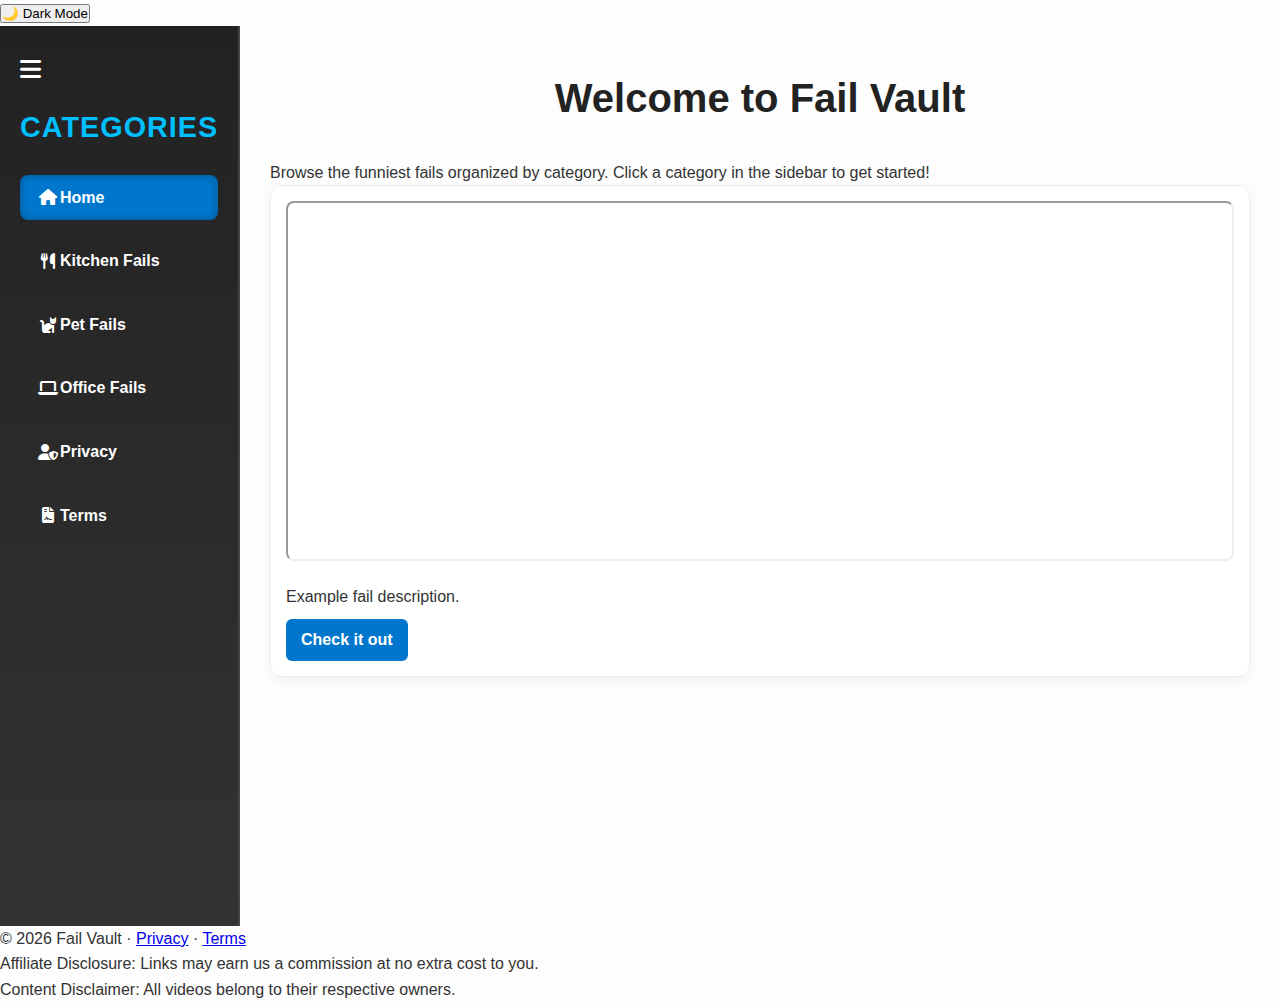
<file: index.html>
<!DOCTYPE html>
<html lang="en">
<head>
  <meta charset="UTF-8">
  <meta name="viewport" content="width=device-width, initial-scale=1.0">
  <title>Fail Vault</title>
  <link rel="stylesheet" href="https://cdnjs.cloudflare.com/ajax/libs/font-awesome/6.4.0/css/all.min.css">
  <link rel="stylesheet" href="style.css">
  <link rel="icon" type="image/png" href="favicon.png">
</head>
<body>

  <!-- Theme Toggle Button -->
  <button class="theme-toggle" id="themeToggle">🌙 Dark Mode</button>

  <div class="container">

    <!-- Sidebar -->
    <aside class="sidebar" id="sidebar">
      <button class="toggle-btn" id="toggleBtn"><i class="fas fa-bars"></i></button>
      <h2>Categories</h2>
      <nav>
       <a href="index.html"><i class="fas fa-home"></i><span> Home</span></a>
    <a href="kitchen.html"><i class="fas fa-utensils"></i><span> Kitchen Fails</span></a>
    <a href="pets.html"><i class="fas fa-cat"></i><span> Pet Fails</span></a>
    <a href="office.html"><i class="fas fa-laptop"></i><span> Office Fails</span></a>
          <div class="legal-links">
      <a href="privacy.html"><i class="fas fa-user-shield"></i><span> Privacy</span></a>
      <a href="terms.html"><i class="fas fa-file-contract"></i><span> Terms</span></a>
    </div>
      </nav>
    </aside>

    <!-- Main content -->
    <main class="content">
      <h1>Welcome to Fail Vault</h1>
      <p>Browse the funniest fails organized by category. Click a category in the sidebar to get started!</p>

      <!-- Example Video -->
      <div class="video">
        <iframe src="https://www.youtube.com/embed/VIDEO_ID_1" allowfullscreen></iframe>
        <p>Example fail description.</p>
        <a href="AFFILIATE_LINK_1" target="_blank">Check it out</a>
      </div>
    </main>

  </div>

 <!-- JS -->

<script>
  // Sidebar toggle
  const toggleBtn = document.getElementById('toggleBtn');
  const sidebar = document.getElementById('sidebar');
  
  toggleBtn.addEventListener('click', (e) => {
    e.stopPropagation();
    sidebar.classList.toggle('collapsed');
  });

  // Auto-active link
  const links = document.querySelectorAll('.sidebar nav a');
  const current = window.location.pathname.split("/").pop() || 'index.html';
  
  links.forEach(link => {
    link.classList.remove('active');
    if(link.getAttribute('href') === current) {
      link.classList.add('active');
    }
  });

  // Theme toggle with persistence
  const themeBtn = document.getElementById('themeToggle');

  // Load saved theme on page load
  const savedTheme = localStorage.getItem('theme');
  if (savedTheme === 'dark') {
    document.body.classList.add('dark');
    themeBtn.textContent = '☀️ Light Mode';
  } else {
    themeBtn.textContent = '🌙 Dark Mode';
  }

  // Toggle theme and save choice
  themeBtn.addEventListener('click', (e) => {
    e.stopPropagation();
    document.body.classList.toggle('dark');
    if (document.body.classList.contains('dark')) {
      themeBtn.textContent = '☀️ Light Mode';
      localStorage.setItem('theme', 'dark');
    } else {
      themeBtn.textContent = '🌙 Dark Mode';
      localStorage.setItem('theme', 'light');
    }
  });
</script>
  <footer class="footer">
  <p>
    © 2026 Fail Vault · 
    <a href="privacy.html">Privacy</a> ·
    <a href="terms.html">Terms</a>
  </p>
  <p class="disclaimer">
    Affiliate Disclosure: Links may earn us a commission at no extra cost to you.
  </p>
  <p class="content-disclaimer">
    Content Disclaimer: All videos belong to their respective owners.
  </p>
</footer>

</body>
</html>
</file>
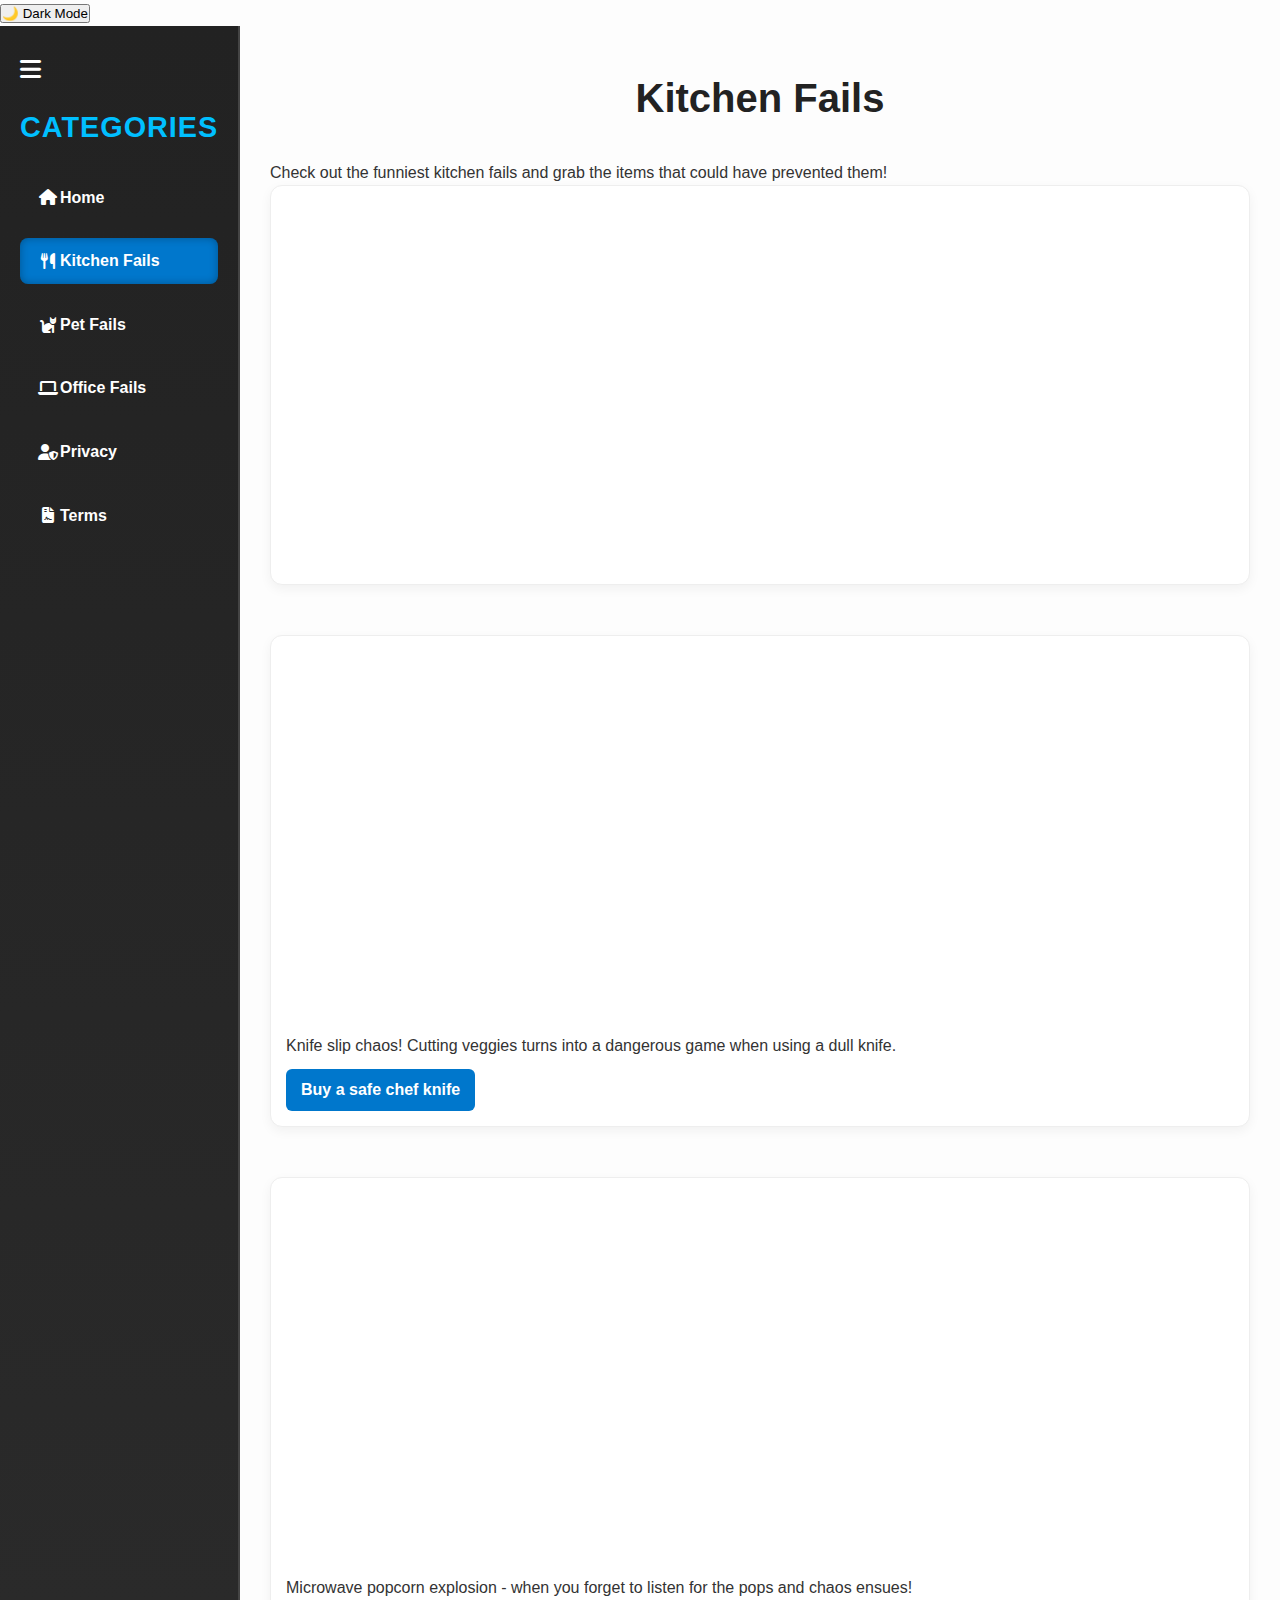
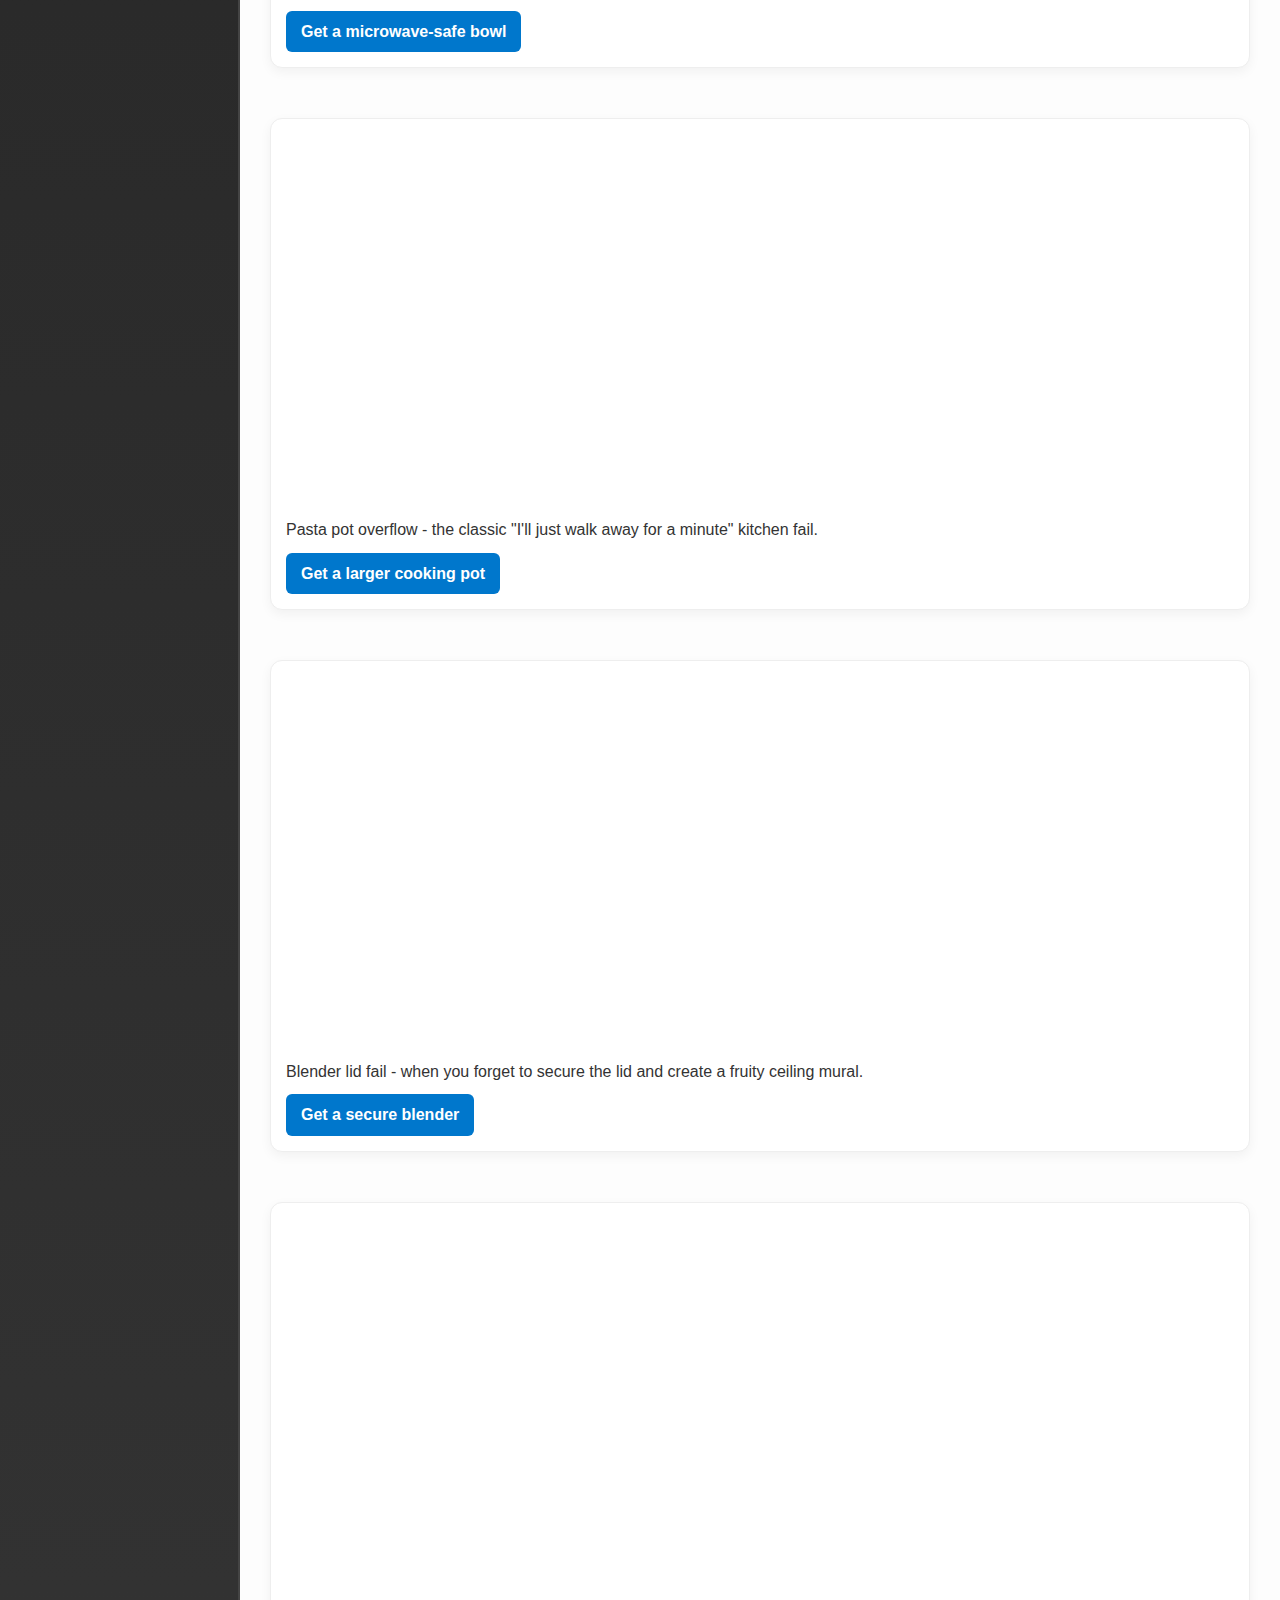
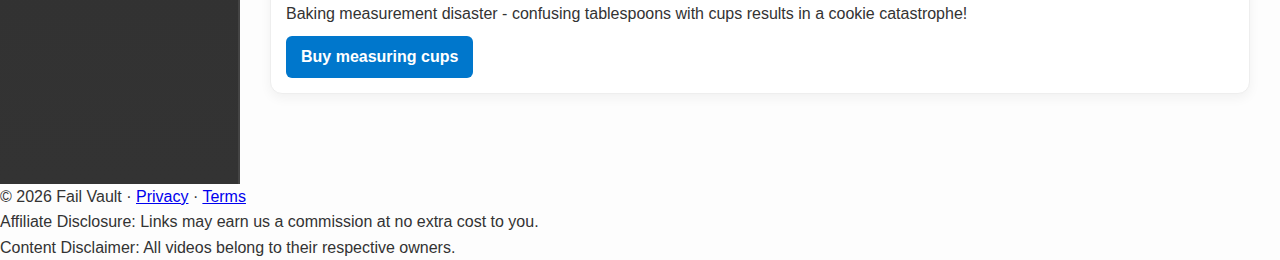
<file: kitchen.html>
<!DOCTYPE html>
<html lang="en">
<head>
  <meta charset="UTF-8">
  <meta name="viewport" content="width=device-width, initial-scale=1.0">
  <title>Kitchen Fails - Fail Vault</title>
  <link rel="icon" type="image/png" href="favicon.png">
  <link rel="stylesheet" href="https://cdnjs.cloudflare.com/ajax/libs/font-awesome/6.4.0/css/all.min.css">
  <link rel="stylesheet" href="style.css">
</head>
<body>

  <button class="theme-toggle" id="themeToggle">🌙 Dark Mode</button>

  <div class="container">

    <aside class="sidebar" id="sidebar">
      <button class="toggle-btn" id="toggleBtn">
        <i class="fas fa-bars"></i>
      </button>
      <h2>Categories</h2>
     <nav>
  <a href="index.html" data-tooltip="Home"><i class="fas fa-home"></i><span> Home</span></a>
  <a href="kitchen.html" data-tooltip="Kitchen Fails"><i class="fas fa-utensils"></i><span> Kitchen Fails</span></a>
  <a href="pets.html" data-tooltip="Pet Fails"><i class="fas fa-cat"></i><span> Pet Fails</span></a>
  <a href="office.html" data-tooltip="Office Fails"><i class="fas fa-laptop"></i><span> Office Fails</span></a>
  
  <div class="legal-links">
    <a href="privacy.html" data-tooltip="Privacy Policy"><i class="fas fa-user-shield"></i><span> Privacy</span></a>
    <a href="terms.html" data-tooltip="Terms of Use"><i class="fas fa-file-contract"></i><span> Terms</span></a>
  </div>
</nav>
    </aside>

    <main class="content">
      <h1>Kitchen Fails</h1>
      <p>Check out the funniest kitchen fails and grab the items that could have prevented them!</p>

      <div class="video">
  <iframe
    width="768"
    height="432"
    src="https://www.youtube.com/embed/PcNsoitUu2E"
    title="Stuck Pan Disaster - Kitchen Fail"
    frameborder="0"
    allow="accelerometer; autoplay; clipboard-write; encrypted-media; gyroscope; picture-in-picture; web-share"
    referrerpolicy="strict-origin-when-cross-origin"
    allowfullscreen>
  </iframe>
</div>


      <div class="video">
        <iframe 
          src="https://www.youtube.com/embed/3JZ_D3ELwOQ" 
          title="Knife Slip Chaos - Kitchen Safety Fail"
          frameborder="0"
          allow="accelerometer; autoplay; clipboard-write; encrypted-media; gyroscope; picture-in-picture" 
          allowfullscreen>
        </iframe>
        <p>Knife slip chaos! Cutting veggies turns into a dangerous game when using a dull knife.</p>
        <a href="https://example-affiliate-link.com/chef-knife" target="_blank" rel="noopener">Buy a safe chef knife</a>
      </div>

      <div class="video">
        <iframe 
          src="https://www.youtube.com/embed/hY7m5jjJ9mM" 
          title="Microwave Popcorn Explosion"
          frameborder="0"
          allow="accelerometer; autoplay; clipboard-write; encrypted-media; gyroscope; picture-in-picture" 
          allowfullscreen>
        </iframe>
        <p>Microwave popcorn explosion - when you forget to listen for the pops and chaos ensues!</p>
        <a href="https://example-affiliate-link.com/microwave-bowl" target="_blank" rel="noopener">Get a microwave-safe bowl</a>
      </div>

      <div class="video">
        <iframe 
          src="https://www.youtube.com/embed/V9BZ7C2l7No" 
          title="Overflowing Pot Boiling Disaster"
          frameborder="0"
          allow="accelerometer; autoplay; clipboard-write; encrypted-media; gyroscope; picture-in-picture" 
          allowfullscreen>
        </iframe>
        <p>Pasta pot overflow - the classic "I'll just walk away for a minute" kitchen fail.</p>
        <a href="https://example-affiliate-link.com/large-pot" target="_blank" rel="noopener">Get a larger cooking pot</a>
      </div>

      <div class="video">
        <iframe 
          src="https://www.youtube.com/embed/Ct6BUPvE2sM" 
          title="Blender Lid Fail - Smoothie Explosion"
          frameborder="0"
          allow="accelerometer; autoplay; clipboard-write; encrypted-media; gyroscope; picture-in-picture" 
          allowfullscreen>
        </iframe>
        <p>Blender lid fail - when you forget to secure the lid and create a fruity ceiling mural.</p>
        <a href="https://example-affiliate-link.com/blender" target="_blank" rel="noopener">Get a secure blender</a>
      </div>

      <div class="video">
        <iframe 
          src="https://www.youtube.com/embed/M4P2KzKqyU0" 
          title="Baking Measurement Disaster"
          frameborder="0"
          allow="accelerometer; autoplay; clipboard-write; encrypted-media; gyroscope; picture-in-picture" 
          allowfullscreen>
        </iframe>
        <p>Baking measurement disaster - confusing tablespoons with cups results in a cookie catastrophe!</p>
        <a href="https://example-affiliate-link.com/measuring-cups" target="_blank" rel="noopener">Buy measuring cups</a>
      </div>

    </main>
  </div>

<!-- JS -->
<script>
   // ========== SIDEBAR WITH PERSISTENCE ==========
  // 1. LOAD SAVED SIDEBAR STATE
  const sidebar = document.getElementById('sidebar');
  const savedState = localStorage.getItem('sidebarCollapsed');
  
  if (savedState === 'true') {
    sidebar.classList.add('collapsed');
  }
  
  // 2. TOGGLE SIDEBAR & SAVE STATE
  const toggleBtn = document.getElementById('toggleBtn');
  toggleBtn.addEventListener('click', (e) => {
    e.stopPropagation();
    sidebar.classList.toggle('collapsed');
    localStorage.setItem('sidebarCollapsed', sidebar.classList.contains('collapsed'));
  });
  
  // 3. SAVE STATE BEFORE NAVIGATING
  document.querySelectorAll('.sidebar nav a').forEach(link => {
    link.addEventListener('click', () => {
      localStorage.setItem('sidebarCollapsed', sidebar.classList.contains('collapsed'));
    });
  });
  

  // Auto-active link
  const links = document.querySelectorAll('.sidebar nav a');
  const current = window.location.pathname.split("/").pop();
  links.forEach(link => {
    link.classList.remove('active');
    if(link.getAttribute('href') === current) {
      link.classList.add('active');
    }
  });

  // Theme toggle with persistence
  const themeBtn = document.getElementById('themeToggle');

  // Load saved theme on page load
  const savedTheme = localStorage.getItem('theme');
  if (savedTheme === 'dark') {
    document.body.classList.add('dark');
    themeBtn.textContent = '☀️ Light Mode';
  }

  // Toggle theme and save choice
  themeBtn.addEventListener('click', () => {
    document.body.classList.toggle('dark');
    if (document.body.classList.contains('dark')) {
      themeBtn.textContent = '☀️ Light Mode';
      localStorage.setItem('theme', 'dark');
    } else {
      themeBtn.textContent = '🌙 Dark Mode';
      localStorage.setItem('theme', 'light');
    }
  });
</script>
  <footer class="footer">
  <p>
    © 2026 Fail Vault · 
    <a href="privacy.html">Privacy</a> ·
    <a href="terms.html">Terms</a>
  </p>
  <p class="disclaimer">
    Affiliate Disclosure: Links may earn us a commission at no extra cost to you.
  </p>
  <p class="content-disclaimer">
    Content Disclaimer: All videos belong to their respective owners.
  </p>
</footer>

</body>
</html>
</file>
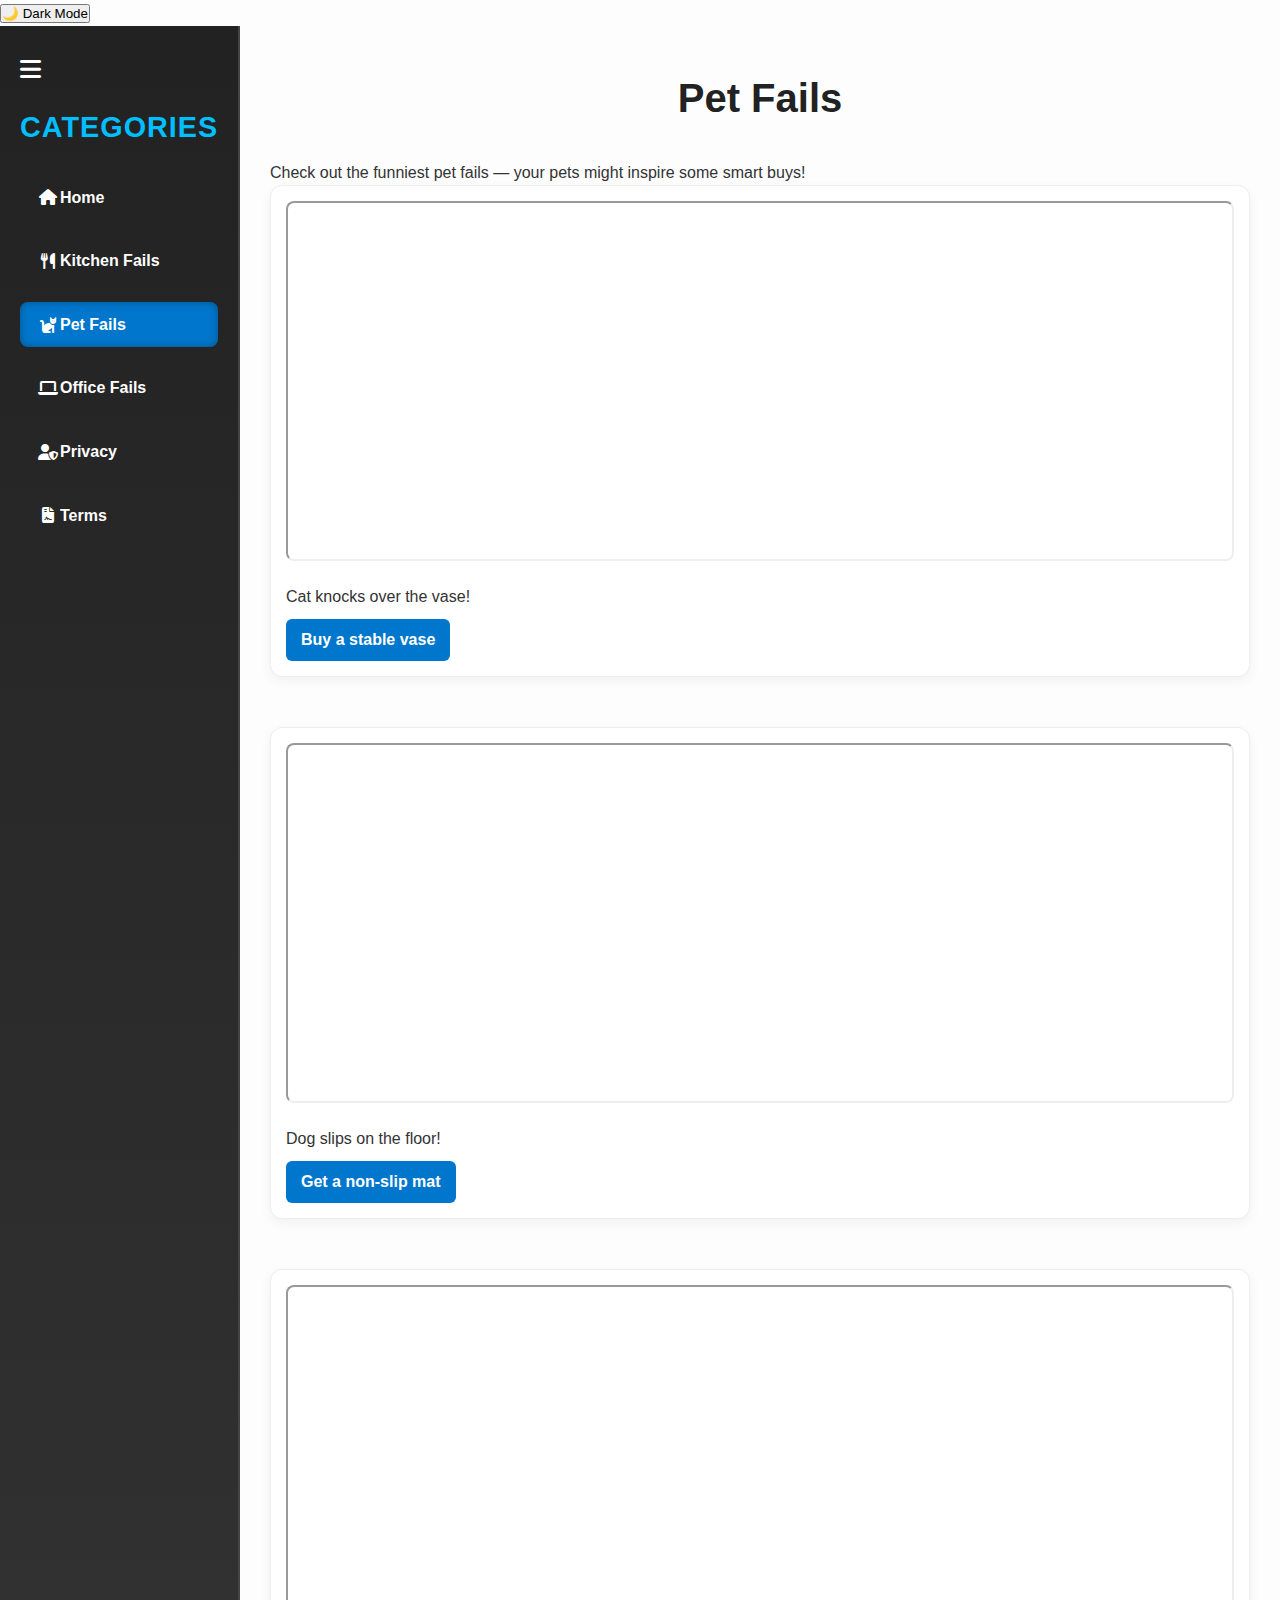
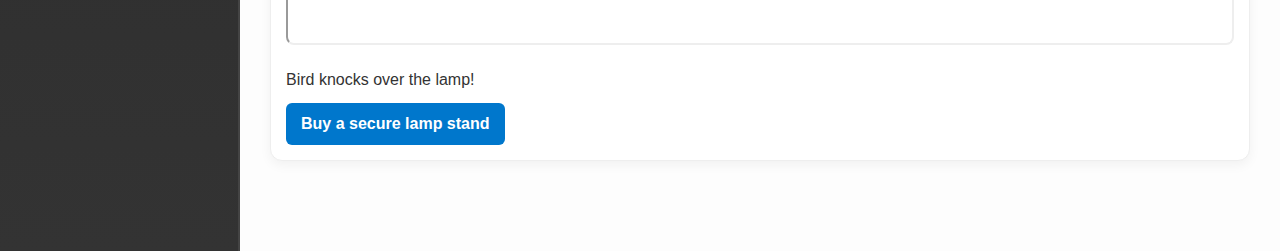
<file: pets.html>
<!DOCTYPE html>
<html lang="en">
<head>
  <meta charset="UTF-8">
  <meta name="viewport" content="width=device-width, initial-scale=1.0">
  <title>Pet Fails - Fail Vault</title>
  <link rel="stylesheet" href="https://cdnjs.cloudflare.com/ajax/libs/font-awesome/6.4.0/css/all.min.css">
  <link rel="stylesheet" href="style.css">
  <link rel="icon" type="image/png" href="favicon.png">
</head>
<body>

  <button class="theme-toggle" id="themeToggle">🌙 Dark Mode</button>

  <div class="container">

    <!-- Sidebar -->
    <aside class="sidebar" id="sidebar">
      <button class="toggle-btn" id="toggleBtn"><i class="fas fa-bars"></i></button>
      <h2>Categories</h2>
      <nav>
        <a href="index.html"><i class="fas fa-home"></i><span> Home</span></a>
    <a href="kitchen.html"><i class="fas fa-utensils"></i><span> Kitchen Fails</span></a>
    <a href="pets.html"><i class="fas fa-cat"></i><span> Pet Fails</span></a>
    <a href="office.html"><i class="fas fa-laptop"></i><span> Office Fails</span></a>
        <a href="privacy.html"><i class="fas fa-user-shield"></i><span> Privacy</span></a>
      <a href="terms.html"><i class="fas fa-file-contract"></i><span> Terms</span></a>
      </nav>
    </aside>

    <!-- Main content -->
    <main class="content">
      <h1>Pet Fails</h1>
      <p>Check out the funniest pet fails — your pets might inspire some smart buys!</p>

      <!-- Video 1 -->
      <div class="video">
        <iframe src="https://www.youtube.com/embed/VIDEO_ID_1" allowfullscreen></iframe>
        <p>Cat knocks over the vase!</p>
        <a href="AFFILIATE_LINK_1" target="_blank">Buy a stable vase</a>
      </div>

      <!-- Video 2 -->
      <div class="video">
        <iframe src="https://www.youtube.com/embed/VIDEO_ID_2" allowfullscreen></iframe>
        <p>Dog slips on the floor!</p>
        <a href="AFFILIATE_LINK_2" target="_blank">Get a non-slip mat</a>
      </div>

      <!-- Video 3 -->
      <div class="video">
        <iframe src="https://www.youtube.com/embed/VIDEO_ID_3" allowfullscreen></iframe>
        <p>Bird knocks over the lamp!</p>
        <a href="AFFILIATE_LINK_3" target="_blank">Buy a secure lamp stand</a>
      </div>

    </main>

  </div>

 <!-- JS -->

<script>
  // Sidebar toggle
  const toggleBtn = document.getElementById('toggleBtn');
  const sidebar = document.getElementById('sidebar');
  
  toggleBtn.addEventListener('click', (e) => {
    e.stopPropagation();
    sidebar.classList.toggle('collapsed');
  });

  // Auto-active link
  const links = document.querySelectorAll('.sidebar nav a');
  const current = window.location.pathname.split("/").pop() || 'index.html';
  
  links.forEach(link => {
    link.classList.remove('active');
    if(link.getAttribute('href') === current) {
      link.classList.add('active');
    }
  });

  // Theme toggle with persistence
  const themeBtn = document.getElementById('themeToggle');

  // Load saved theme on page load
  const savedTheme = localStorage.getItem('theme');
  if (savedTheme === 'dark') {
    document.body.classList.add('dark');
    themeBtn.textContent = '☀️ Light Mode';
  } else {
    themeBtn.textContent = '🌙 Dark Mode';
  }

  // Toggle theme and save choice
  themeBtn.addEventListener('click', (e) => {
    e.stopPropagation();
    document.body.classList.toggle('dark');
    if (document.body.classList.contains('dark')) {
      themeBtn.textContent = '☀️ Light Mode';
      localStorage.setItem('theme', 'dark');
    } else {
      themeBtn.textContent = '🌙 Dark Mode';
      localStorage.setItem('theme', 'light');
    }
  });
</script>

</body>
</html>
</file>
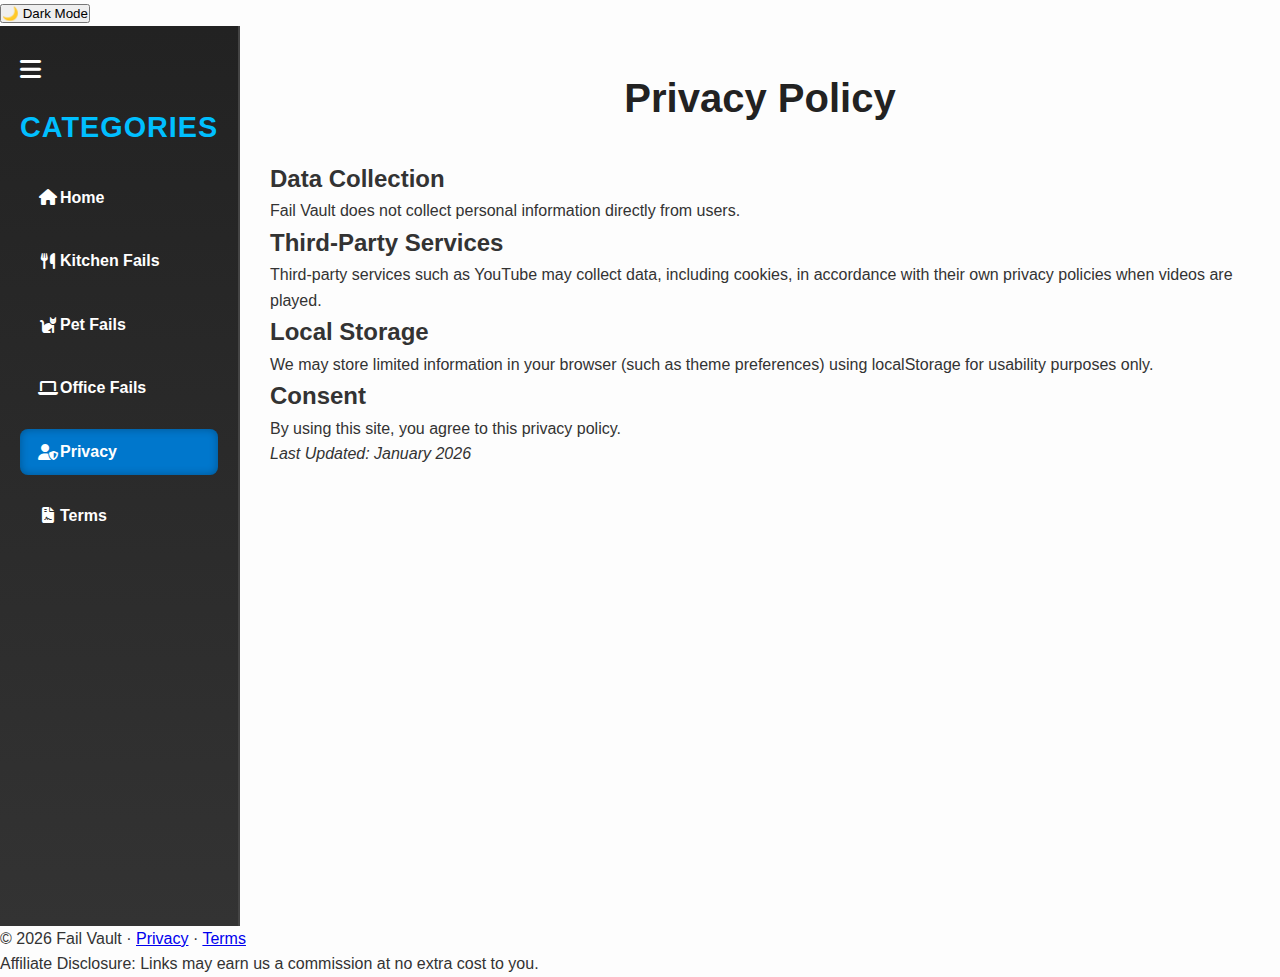
<file: privacy.html>
<!DOCTYPE html>
<html lang="en">
<head>
  <meta charset="UTF-8">
  <meta name="viewport" content="width=device-width, initial-scale=1.0">
  <title>Privacy Policy - Fail Vault</title>
  <link rel="icon" type="image/png" href="favicon.png">
  <link rel="stylesheet" href="https://cdnjs.cloudflare.com/ajax/libs/font-awesome/6.4.0/css/all.min.css">
  <link rel="stylesheet" href="style.css">
</head>
<body>

  <button class="theme-toggle" id="themeToggle">🌙 Dark Mode</button>

  <div class="container">
    <aside class="sidebar" id="sidebar">
      <button class="toggle-btn" id="toggleBtn">
        <i class="fas fa-bars"></i>
      </button>
      <h2>Categories</h2>
     <nav>
  <a href="index.html" data-tooltip="Home"><i class="fas fa-home"></i><span> Home</span></a>
  <a href="kitchen.html" data-tooltip="Kitchen Fails"><i class="fas fa-utensils"></i><span> Kitchen Fails</span></a>
  <a href="pets.html" data-tooltip="Pet Fails"><i class="fas fa-cat"></i><span> Pet Fails</span></a>
  <a href="office.html" data-tooltip="Office Fails"><i class="fas fa-laptop"></i><span> Office Fails</span></a>
  
  <div class="legal-links">
    <a href="privacy.html" data-tooltip="Privacy Policy"><i class="fas fa-user-shield"></i><span> Privacy</span></a>
    <a href="terms.html" data-tooltip="Terms of Use"><i class="fas fa-file-contract"></i><span> Terms</span></a>
  </div>
</nav>
    </aside>

    <main class="content">
      <h1>Privacy Policy</h1>
      
      <div class="legal-section">
        <h2>Data Collection</h2>
        <p>Fail Vault does not collect personal information directly from users.</p>
        
        <h2>Third-Party Services</h2>
        <p>Third-party services such as YouTube may collect data, including cookies, in accordance with their own privacy policies when videos are played.</p>
        
        <h2>Local Storage</h2>
        <p>We may store limited information in your browser (such as theme preferences) using localStorage for usability purposes only.</p>
        
        <h2>Consent</h2>
        <p>By using this site, you agree to this privacy policy.</p>
        
        <p><em>Last Updated: January 2026</em></p>
      </div>
    </main>
  </div>

  <footer class="footer">
    <p>
      © 2026 Fail Vault · 
      <a href="privacy.html">Privacy</a> ·
      <a href="terms.html">Terms</a>
    </p>
    <p class="disclaimer">
      Affiliate Disclosure: Links may earn us a commission at no extra cost to you.
    </p>
  </footer>

<script>
   // ========== SIDEBAR WITH PERSISTENCE ==========
  // 1. LOAD SAVED SIDEBAR STATE
  const sidebar = document.getElementById('sidebar');
  const savedState = localStorage.getItem('sidebarCollapsed');
  
  if (savedState === 'true') {
    sidebar.classList.add('collapsed');
  }
  
  // 2. TOGGLE SIDEBAR & SAVE STATE
  const toggleBtn = document.getElementById('toggleBtn');
  toggleBtn.addEventListener('click', (e) => {
    e.stopPropagation();
    sidebar.classList.toggle('collapsed');
    localStorage.setItem('sidebarCollapsed', sidebar.classList.contains('collapsed'));
  });
  
  // 3. SAVE STATE BEFORE NAVIGATING
  document.querySelectorAll('.sidebar nav a').forEach(link => {
    link.addEventListener('click', () => {
      localStorage.setItem('sidebarCollapsed', sidebar.classList.contains('collapsed'));
    });
  });
  

  const links = document.querySelectorAll('.sidebar nav a');
  const current = window.location.pathname.split("/").pop();
  links.forEach(link => {
    link.classList.remove('active');
    if(link.getAttribute('href') === current) {
      link.classList.add('active');
    }
  });

  const themeBtn = document.getElementById('themeToggle');
  const savedTheme = localStorage.getItem('theme');
  if (savedTheme === 'dark') {
    document.body.classList.add('dark');
    themeBtn.textContent = '☀️ Light Mode';
  }

  themeBtn.addEventListener('click', () => {
    document.body.classList.toggle('dark');
    if (document.body.classList.contains('dark')) {
      themeBtn.textContent = '☀️ Light Mode';
      localStorage.setItem('theme', 'dark');
    } else {
      themeBtn.textContent = '🌙 Dark Mode';
      localStorage.setItem('theme', 'light');
    }
  });
</script>

</body>
</html>
</file>
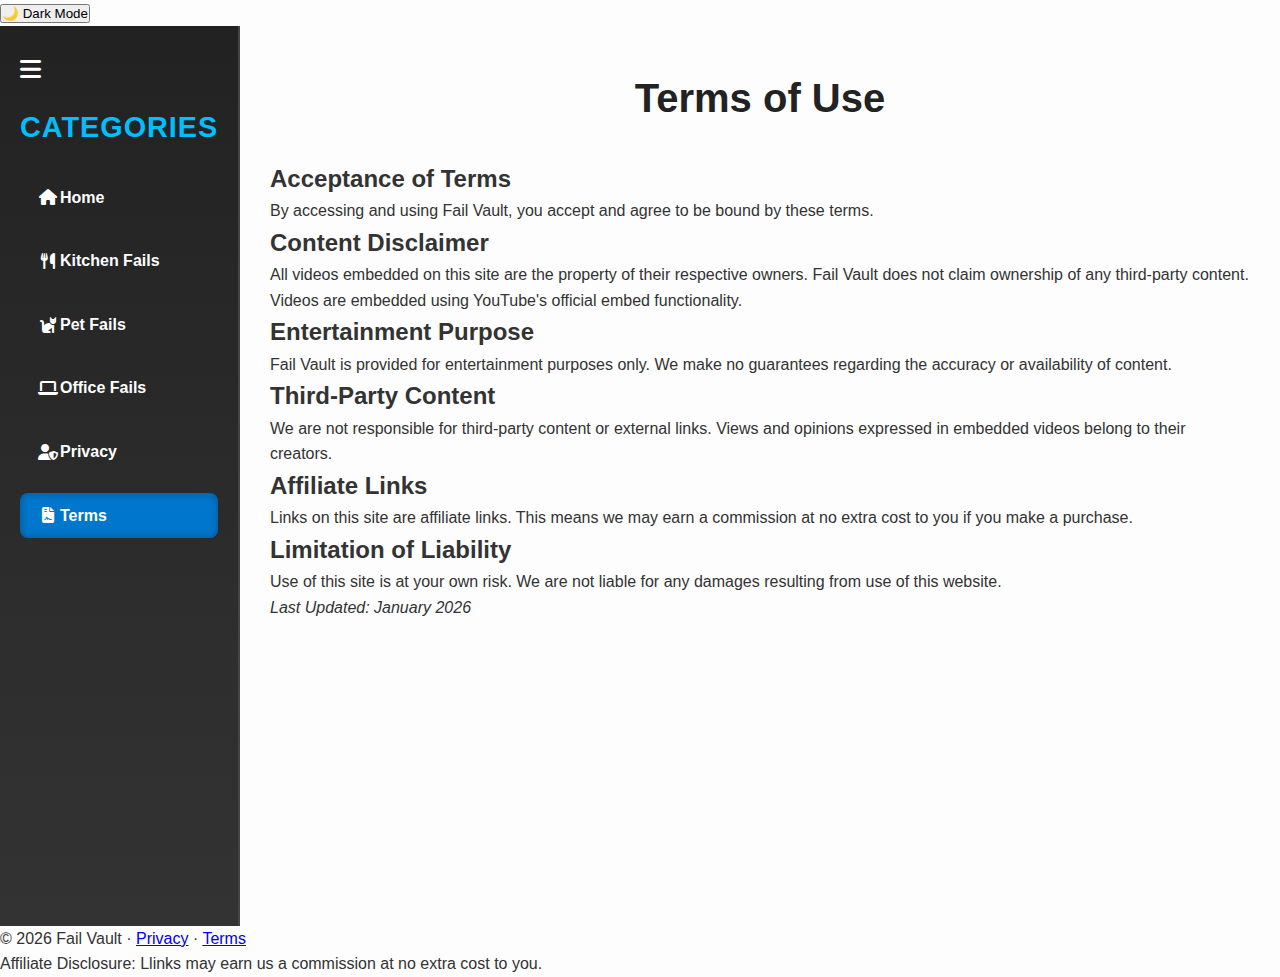
<file: terms.html>
<!DOCTYPE html>
<html lang="en">
<head>
  <meta charset="UTF-8">
  <meta name="viewport" content="width=device-width, initial-scale=1.0">
  <title>Terms of Use - Fail Vault</title>
  <link rel="icon" type="image/png" href="favicon.png">
  <link rel="stylesheet" href="https://cdnjs.cloudflare.com/ajax/libs/font-awesome/6.4.0/css/all.min.css">
  <link rel="stylesheet" href="style.css">
</head>
<body>

  <button class="theme-toggle" id="themeToggle">🌙 Dark Mode</button>

  <div class="container">
    <aside class="sidebar" id="sidebar">
      <button class="toggle-btn" id="toggleBtn">
        <i class="fas fa-bars"></i>
      </button>
      <h2>Categories</h2>
      <nav>
  <a href="index.html" data-tooltip="Home"><i class="fas fa-home"></i><span> Home</span></a>
  <a href="kitchen.html" data-tooltip="Kitchen Fails"><i class="fas fa-utensils"></i><span> Kitchen Fails</span></a>
  <a href="pets.html" data-tooltip="Pet Fails"><i class="fas fa-cat"></i><span> Pet Fails</span></a>
  <a href="office.html" data-tooltip="Office Fails"><i class="fas fa-laptop"></i><span> Office Fails</span></a>
  
  <div class="legal-links">
    <a href="privacy.html" data-tooltip="Privacy Policy"><i class="fas fa-user-shield"></i><span> Privacy</span></a>
    <a href="terms.html" data-tooltip="Terms of Use"><i class="fas fa-file-contract"></i><span> Terms</span></a>
  </div>
</nav>
    </aside>

    <main class="content">
      <h1>Terms of Use</h1>
      
      <div class="legal-section">
        <h2>Acceptance of Terms</h2>
        <p>By accessing and using Fail Vault, you accept and agree to be bound by these terms.</p>
        
        <h2>Content Disclaimer</h2>
        <p>All videos embedded on this site are the property of their respective owners. Fail Vault does not claim ownership of any third-party content. Videos are embedded using YouTube's official embed functionality.</p>
        
        <h2>Entertainment Purpose</h2>
        <p>Fail Vault is provided for entertainment purposes only. We make no guarantees regarding the accuracy or availability of content.</p>
        
        <h2>Third-Party Content</h2>
        <p>We are not responsible for third-party content or external links. Views and opinions expressed in embedded videos belong to their creators.</p>
        
        <h2>Affiliate Links</h2>
        <p>Links on this site are affiliate links. This means we may earn a commission at no extra cost to you if you make a purchase.</p>
        
        <h2>Limitation of Liability</h2>
        <p>Use of this site is at your own risk. We are not liable for any damages resulting from use of this website.</p>
        
        <p><em>Last Updated: January 2026</em></p>
      </div>
    </main>
  </div>

  <footer class="footer">
    <p>
      © 2026 Fail Vault · 
      <a href="privacy.html">Privacy</a> ·
      <a href="terms.html">Terms</a>
    </p>
    <p class="disclaimer">
                     Affiliate Disclosure: Llinks may earn us a commission at no extra cost to you.
    </p>
  </footer>

<script>
   // ========== SIDEBAR WITH PERSISTENCE ==========
  // 1. LOAD SAVED SIDEBAR STATE
  const sidebar = document.getElementById('sidebar');
  const savedState = localStorage.getItem('sidebarCollapsed');
  
  if (savedState === 'true') {
    sidebar.classList.add('collapsed');
  }
  
  // 2. TOGGLE SIDEBAR & SAVE STATE
  const toggleBtn = document.getElementById('toggleBtn');
  toggleBtn.addEventListener('click', (e) => {
    e.stopPropagation();
    sidebar.classList.toggle('collapsed');
    localStorage.setItem('sidebarCollapsed', sidebar.classList.contains('collapsed'));
  });
  
  // 3. SAVE STATE BEFORE NAVIGATING
  document.querySelectorAll('.sidebar nav a').forEach(link => {
    link.addEventListener('click', () => {
      localStorage.setItem('sidebarCollapsed', sidebar.classList.contains('collapsed'));
    });
  });
  

  const links = document.querySelectorAll('.sidebar nav a');
  const current = window.location.pathname.split("/").pop();
  links.forEach(link => {
    link.classList.remove('active');
    if(link.getAttribute('href') === current) {
      link.classList.add('active');
    }
  });

  const themeBtn = document.getElementById('themeToggle');
  const savedTheme = localStorage.getItem('theme');
  if (savedTheme === 'dark') {
    document.body.classList.add('dark');
    themeBtn.textContent = '☀️ Light Mode';
  }

  themeBtn.addEventListener('click', () => {
    document.body.classList.toggle('dark');
    if (document.body.classList.contains('dark')) {
      themeBtn.textContent = '☀️ Light Mode';
      localStorage.setItem('theme', 'dark');
    } else {
      themeBtn.textContent = '🌙 Dark Mode';
      localStorage.setItem('theme', 'light');
    }
  });
</script>

</body>
</html>
</file>
<file: style.css>
/* =========================
   RESET DEFAULTS
========================= */
* {
  box-sizing: border-box;
  margin: 0;
  padding: 0;
}

body {
  font-family: 'Segoe UI', Tahoma, Geneva, Verdana, sans-serif;
  background-color: #fdfdfd;
  color: #333;
  line-height: 1.6;
  transition: background 0.3s, color 0.3s;
}

/* =========================
   CONTAINER FLEX
========================= */
.container {
  display: flex;
  min-height: 100vh;
}

/* =========================
   SIDEBAR
========================= */
.sidebar {
  width: 240px;
  background: linear-gradient(180deg, #222 0%, #333 100%);
  color: #fff;
  padding: 30px 20px;
  flex-shrink: 0;
  border-right: 2px solid #444;
  transition: width 0.3s;
  position: relative;
}

/* Collapsed sidebar */
.sidebar.collapsed {
  width: 60px;
  padding: 30px 5px;
}

.sidebar h2 {
  font-size: 1.8rem;
  margin-bottom: 25px;
  letter-spacing: 1px;
  text-transform: uppercase;
  color: #00bfff;
  text-align: center;
  transition: opacity 0.3s;
}

.sidebar.collapsed h2 {
  opacity: 0; /* hide text in collapsed state */
}

.sidebar nav a {
  display: flex;
  align-items: center;
  margin-bottom: 18px;
  color: #fff;
  text-decoration: none;
  font-weight: 600;
  padding: 10px 15px;
  border-radius: 8px;
  transition: all 0.3s ease;
  position: relative;
}

.sidebar nav a i {
  width: 25px;
  text-align: center;
}

.sidebar.collapsed nav a span {
  display: none; /* hide text in collapsed */
}

.sidebar nav a:hover {
  background: #00bfff;
  color: #fff;
  transform: translateX(5px);
}

.sidebar nav a.active {
  background: #0077cc;
  color: #fff;
  box-shadow: inset 0 0 8px rgba(0,0,0,0.3);
}

/* Hamburger button */
.toggle-btn {
  background: none;
  border: none;
  color: #fff;
  font-size: 1.5rem;
  cursor: pointer;
  margin-bottom: 20px;
}

/* =========================
   MAIN CONTENT
========================= */
.content {
  flex: 1;
  padding: 40px 30px;
  transition: margin-left 0.3s;
}

.content h1 {
  font-size: 2.5rem;
  margin-bottom: 30px;
  text-align: center;
  color: #222;
}

/* =========================
   VIDEO CARDS
========================= */
.video {
  margin-bottom: 50px;
  padding: 15px;
  border: 1px solid #eee;
  border-radius: 12px;
  background-color: #fff;
  box-shadow: 0 4px 12px rgba(0,0,0,0.05);
}

.video iframe {
  width: 100%;
  height: 360px;
  border-radius: 8px;
}

.video p {
  margin-top: 15px;
  font-weight: 500;
}

.video a {
  display: inline-block;
  margin-top: 10px;
  padding: 8px 15px;
  background-color: #0077cc;
  color: #fff;
  border-radius: 6px;
  text-decoration: none;
  font-weight: 600;
  transition: background-color 0.3s;
}

.video a:hover {
  background-color: #005fa3;
}

/* =========================
   DARK MODE
========================= */
body.dark {
  background-color: #121212;
  color: #f0f0f0;
}

body.dark .sidebar {
  background: #222;
}

body.dark .video {
  background-color: #1e1e1e;
  border-color: #333;
}

body.dark .video a {
  background-color: #00bfff;
}

body.dark .sidebar nav a.active {
  background-color: #0077cc;
}

/* =========================
   RESPONSIVE DESIGN
========================= */
@media screen and (max-width: 768px) {
  .container {
    flex-direction: column;
  }

  .sidebar {
    width: 100%;
    height: auto;
    padding: 20px;
  }

  .sidebar.collapsed {
    width: 100%;
  }

  .sidebar nav a {
    display: inline-block;
    margin: 0 10px 10px 10px;
  }

  .content {
    padding: 20px;
  }

  .video iframe {
    height: 220px;
  }
}
</file>
